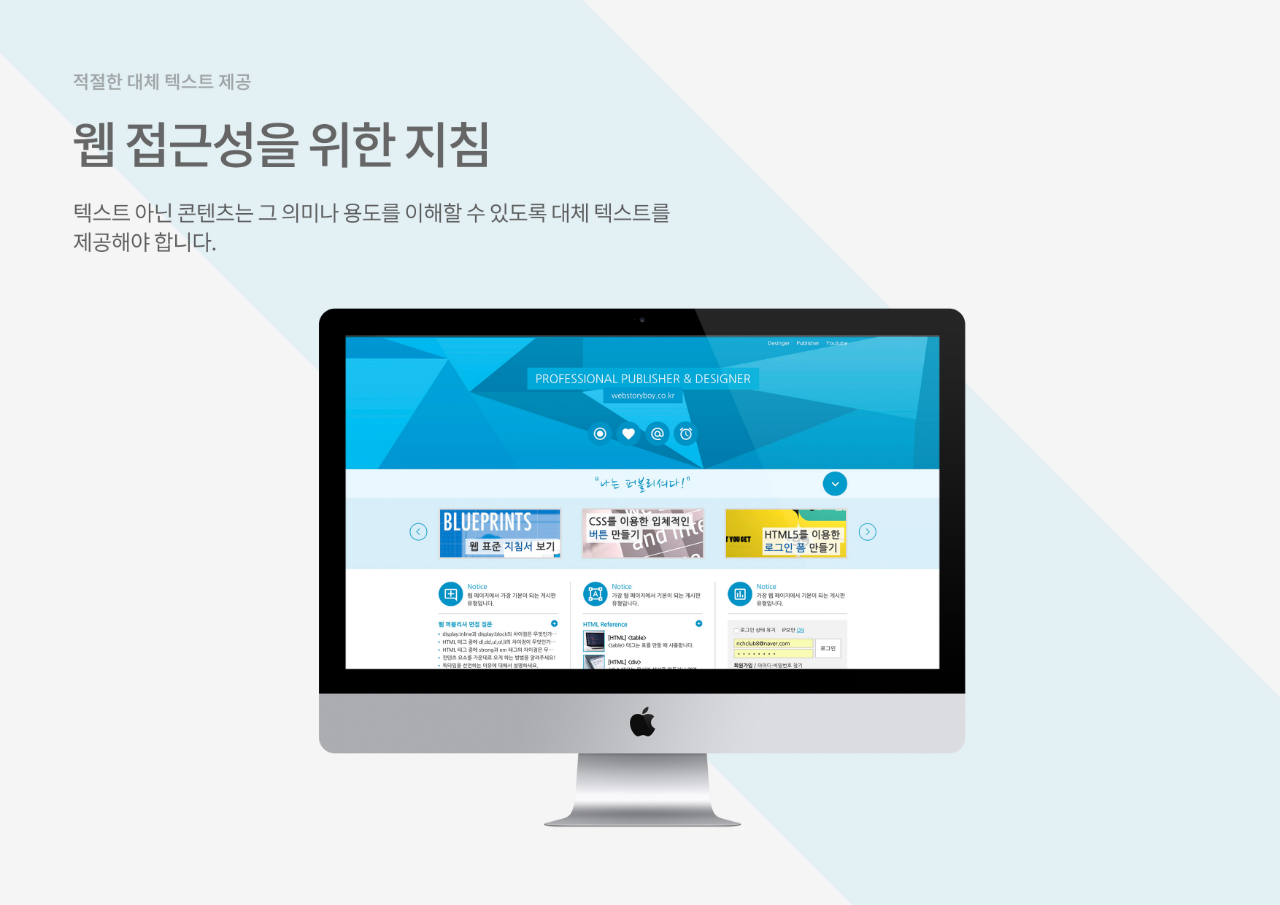
<file: popup.html>
<!DOCTYPE html>
<html lang="en">
<head>
    <meta charset="UTF-8">
    <meta http-equiv="X-UA-Compatible" content="IE=edge">
    <meta name="viewport" content="width=device-width, initial-scale=1.0">
    <title>Document</title>
    <style>
        *{margin: 0; padding: 0;}
        img{width: 100%; display: block;}
    </style>
</head>
<body>
    <div><img src="img/webstandard2.jpg" alt="웹표준2"></div>
    
</body>
</html>
</file>
